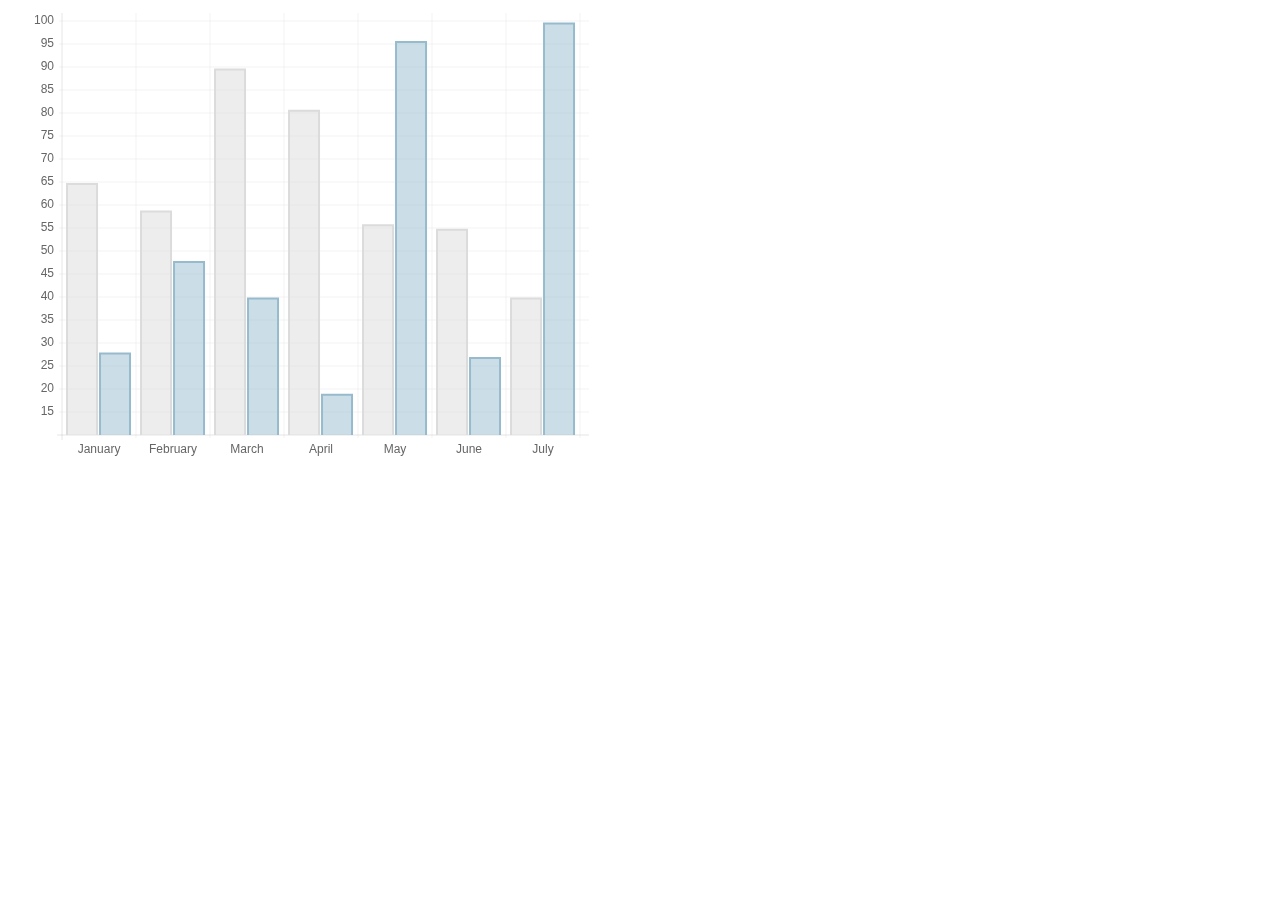
<file: Modules/Chart-js/samples/bar.html>
<!doctype html>
<html>
	<head>
		<title>Bar Chart</title>
		<script src="../Chart.js"></script>
		<meta name = "viewport" content = "initial-scale = 1, user-scalable = no">
		<style>
			canvas{
			}
		</style>
	</head>
	<body>
		<canvas id="canvas" height="450" width="600"></canvas>


	<script>

		var barChartData = {
			labels : ["January","February","March","April","May","June","July"],
			datasets : [
				{
					fillColor : "rgba(220,220,220,0.5)",
					strokeColor : "rgba(220,220,220,1)",
					data : [65,59,90,81,56,55,40]
				},
				{
					fillColor : "rgba(151,187,205,0.5)",
					strokeColor : "rgba(151,187,205,1)",
					data : [28,48,40,19,96,27,100]
				}
			]
			
		}

	var myLine = new Chart(document.getElementById("canvas").getContext("2d")).Bar(barChartData);
	
	</script>
	</body>
</html>
</file>
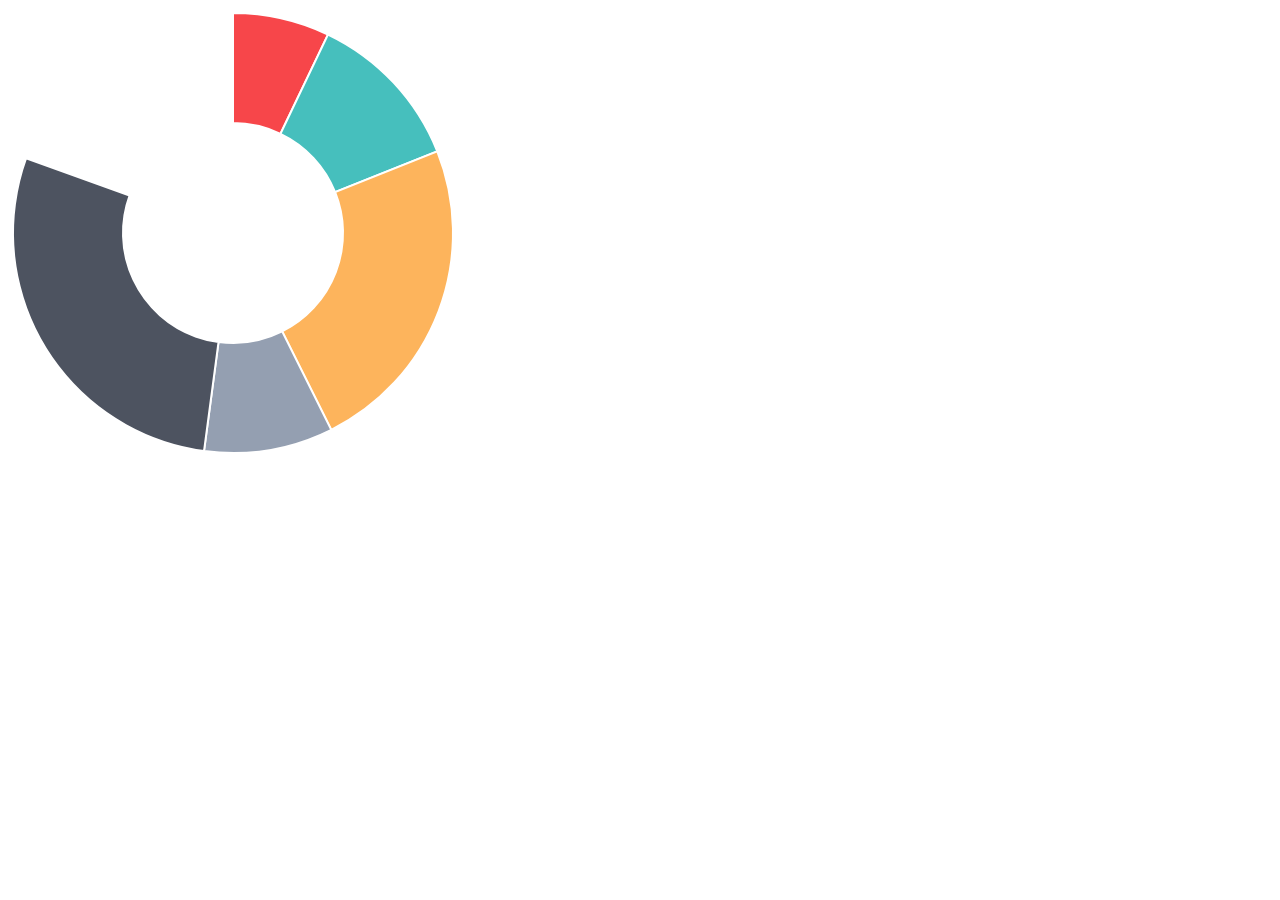
<file: Modules/Chart-js/samples/doughnut.html>
<!doctype html>
<html>
	<head>
		<title>Doughnut Chart</title>
		<script src="../Chart.js"></script>
		<meta name = "viewport" content = "initial-scale = 1, user-scalable = no">
		<style>
			canvas{
			}
		</style>
	</head>
	<body>
		<canvas id="canvas" height="450" width="450"></canvas>


	<script>

		var doughnutData = [
				{
					value: 30,
					color:"#F7464A"
				},
				{
					value : 50,
					color : "#46BFBD"
				},
				{
					value : 100,
					color : "#FDB45C"
				},
				{
					value : 40,
					color : "#949FB1"
				},
				{
					value : 120,
					color : "#4D5360"
				}
			
			];

	var myDoughnut = new Chart(document.getElementById("canvas").getContext("2d")).Doughnut(doughnutData);
	
	</script>
	</body>
</html>
</file>
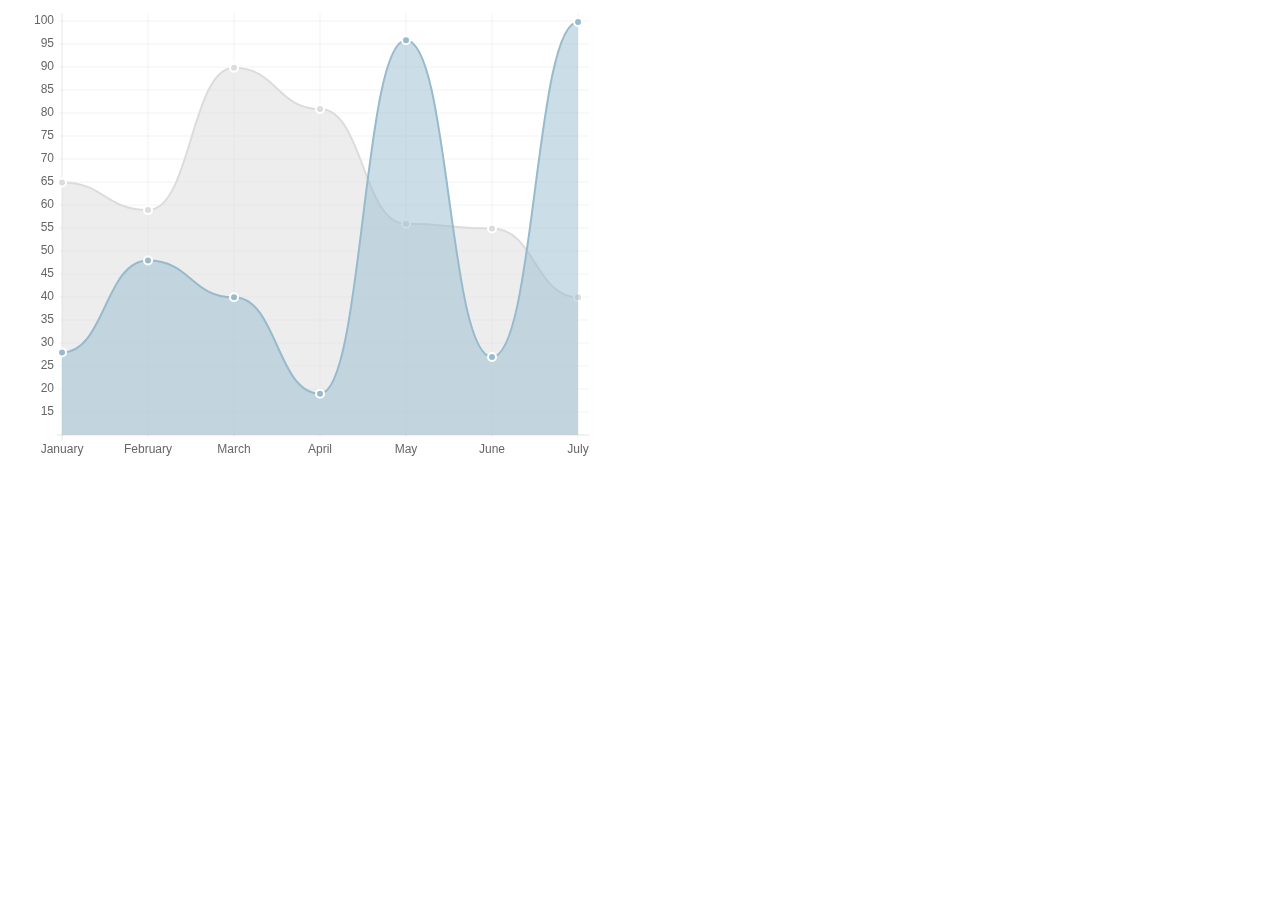
<file: Modules/Chart-js/samples/line.html>
<!doctype html>
<html>
	<head>
		<title>Line Chart</title>
		<script src="../Chart.js"></script>
		<meta name = "viewport" content = "initial-scale = 1, user-scalable = no">
		<style>
			canvas{
			}
		</style>
	</head>
	<body>
		<canvas id="canvas" height="450" width="600"></canvas>


	<script>

		var lineChartData = {
			labels : ["January","February","March","April","May","June","July"],
			datasets : [
				{
					fillColor : "rgba(220,220,220,0.5)",
					strokeColor : "rgba(220,220,220,1)",
					pointColor : "rgba(220,220,220,1)",
					pointStrokeColor : "#fff",
					data : [65,59,90,81,56,55,40]
				},
				{
					fillColor : "rgba(151,187,205,0.5)",
					strokeColor : "rgba(151,187,205,1)",
					pointColor : "rgba(151,187,205,1)",
					pointStrokeColor : "#fff",
					data : [28,48,40,19,96,27,100]
				}
			]
			
		}

	var myLine = new Chart(document.getElementById("canvas").getContext("2d")).Line(lineChartData);
	
	</script>
	</body>
</html>
</file>
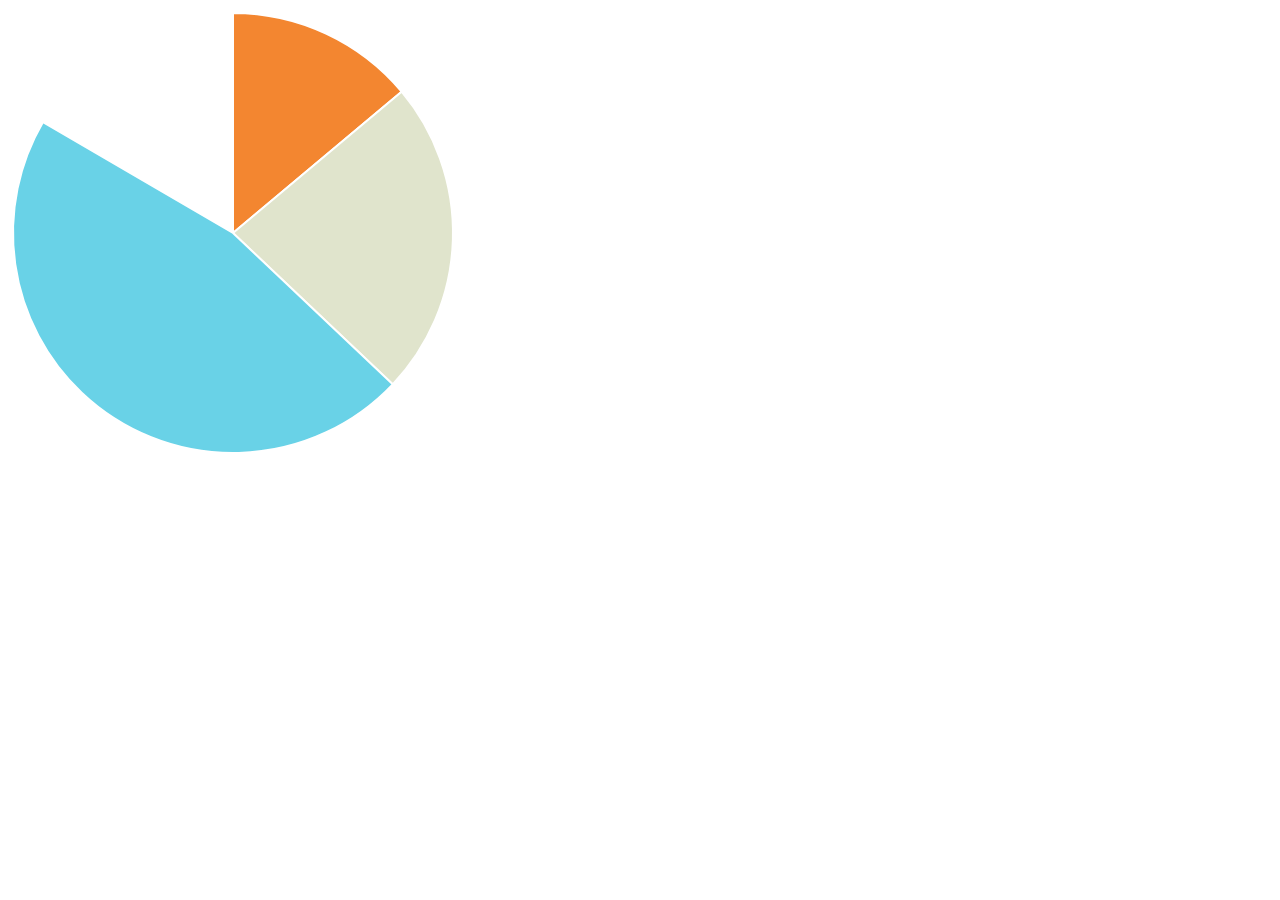
<file: Modules/Chart-js/samples/pie.html>
<!doctype html>
<html>
	<head>
		<title>Radar Chart</title>
		<script src="../Chart.js"></script>
		<meta name = "viewport" content = "initial-scale = 1, user-scalable = no">
		<style>
			canvas{
			}
		</style>
	</head>
	<body>
		<canvas id="canvas" height="450" width="450"></canvas>


	<script>

		var pieData = [
				{
					value: 30,
					color:"#F38630"
				},
				{
					value : 50,
					color : "#E0E4CC"
				},
				{
					value : 100,
					color : "#69D2E7"
				}
			
			];

	var myPie = new Chart(document.getElementById("canvas").getContext("2d")).Pie(pieData);
	
	</script>
	</body>
</html>
</file>
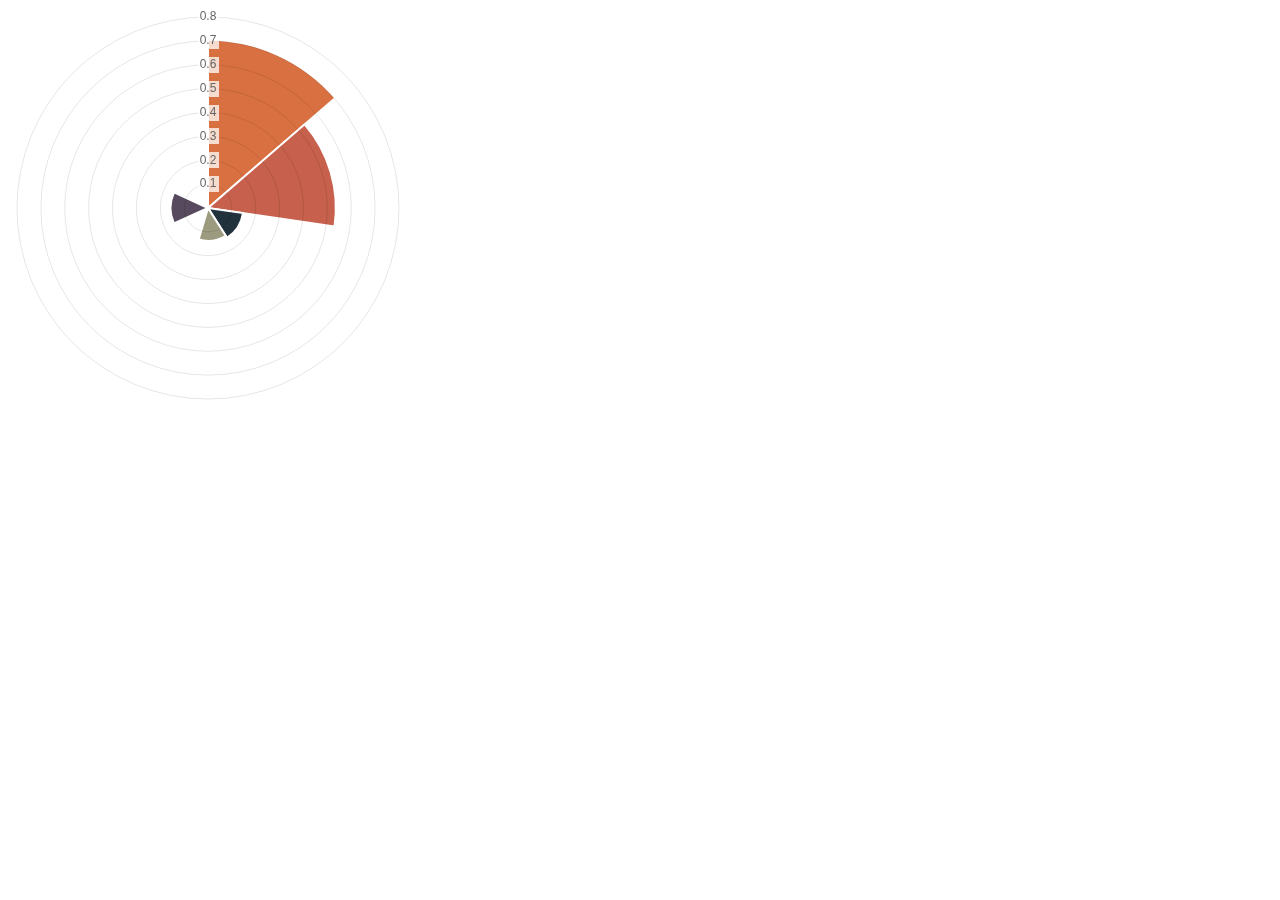
<file: Modules/Chart-js/samples/polarArea.html>
<!doctype html>
<html>
	<head>
		<title>Polar Area Chart</title>
		<script src="../Chart.js"></script>
		<meta name = "viewport" content = "initial-scale = 1, user-scalable = no">
		<style>
		</style>
	</head>
	<body>
		<canvas id="canvas" height="400" width="400"></canvas>


	<script>
	var chartData = [
			{
				value : Math.random(),
				color: "#D97041"
			},
			{
				value : Math.random(),
				color: "#C7604C"
			},
			{
				value : Math.random(),
				color: "#21323D"
			},
			{
				value : Math.random(),
				color: "#9D9B7F"
			},
			{
				value : Math.random(),
				color: "#7D4F6D"
			},
			{
				value : Math.random(),
				color: "#584A5E"
			}
		];
	var myPolarArea = new Chart(document.getElementById("canvas").getContext("2d")).PolarArea(chartData);
	</script>
	</body>
</html>
</file>
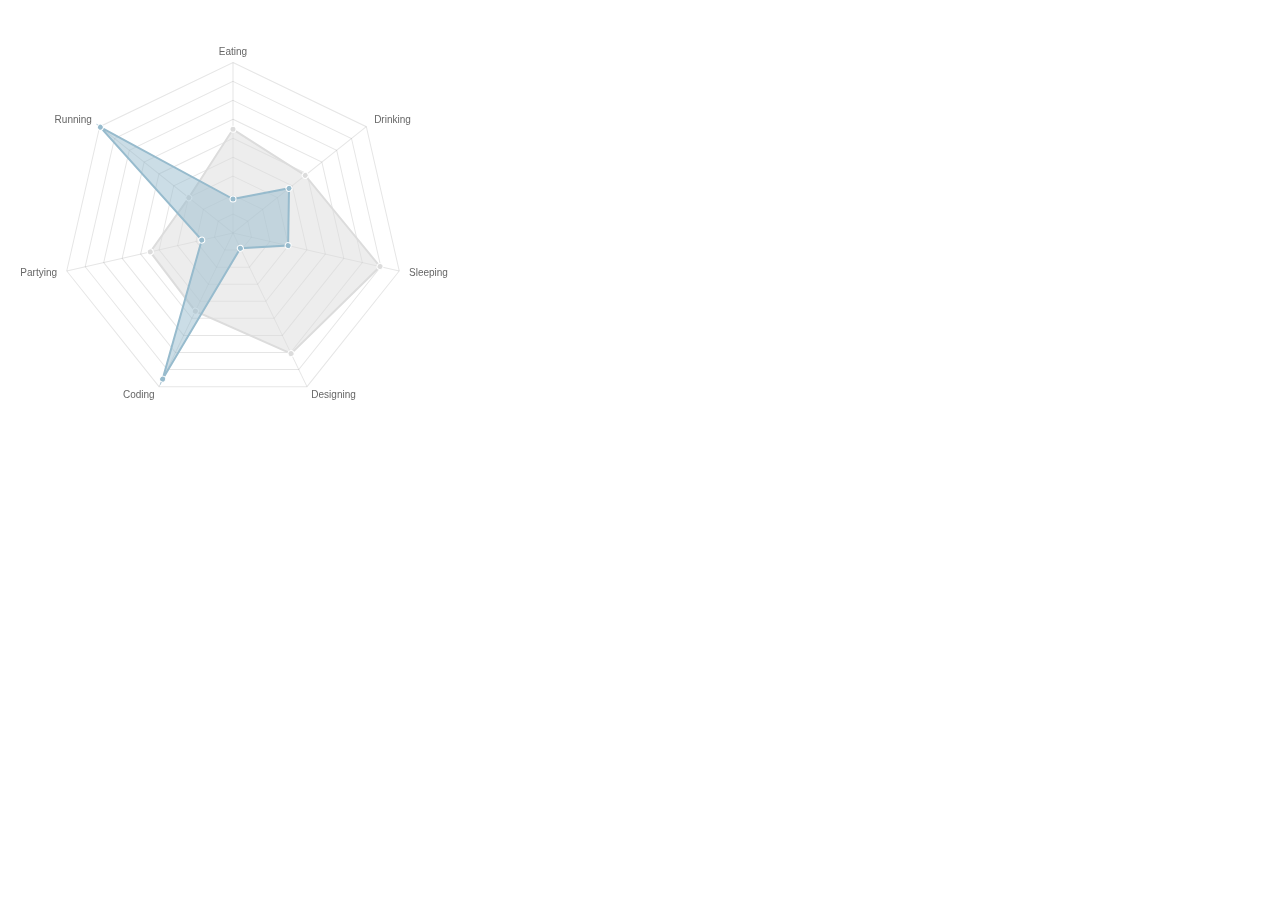
<file: Modules/Chart-js/samples/radar.html>
<!doctype html>
<html>
	<head>
		<title>Radar Chart</title>
		<script src="../Chart.js"></script>
		<meta name = "viewport" content = "initial-scale = 1, user-scalable = no">
		<style>
			canvas{
			}
		</style>
	</head>
	<body>
		<canvas id="canvas" height="450" width="450"></canvas>


	<script>

		var radarChartData = {
			labels : ["Eating","Drinking","Sleeping","Designing","Coding","Partying","Running"],
			datasets : [
				{
					fillColor : "rgba(220,220,220,0.5)",
					strokeColor : "rgba(220,220,220,1)",
					pointColor : "rgba(220,220,220,1)",
					pointStrokeColor : "#fff",
					data : [65,59,90,81,56,55,40]
				},
				{
					fillColor : "rgba(151,187,205,0.5)",
					strokeColor : "rgba(151,187,205,1)",
					pointColor : "rgba(151,187,205,1)",
					pointStrokeColor : "#fff",
					data : [28,48,40,19,96,27,100]
				}
			]
			
		}

	var myRadar = new Chart(document.getElementById("canvas").getContext("2d")).Radar(radarChartData,{scaleShowLabels : false, pointLabelFontSize : 10});
	
	</script>
	</body>
</html>
</file>
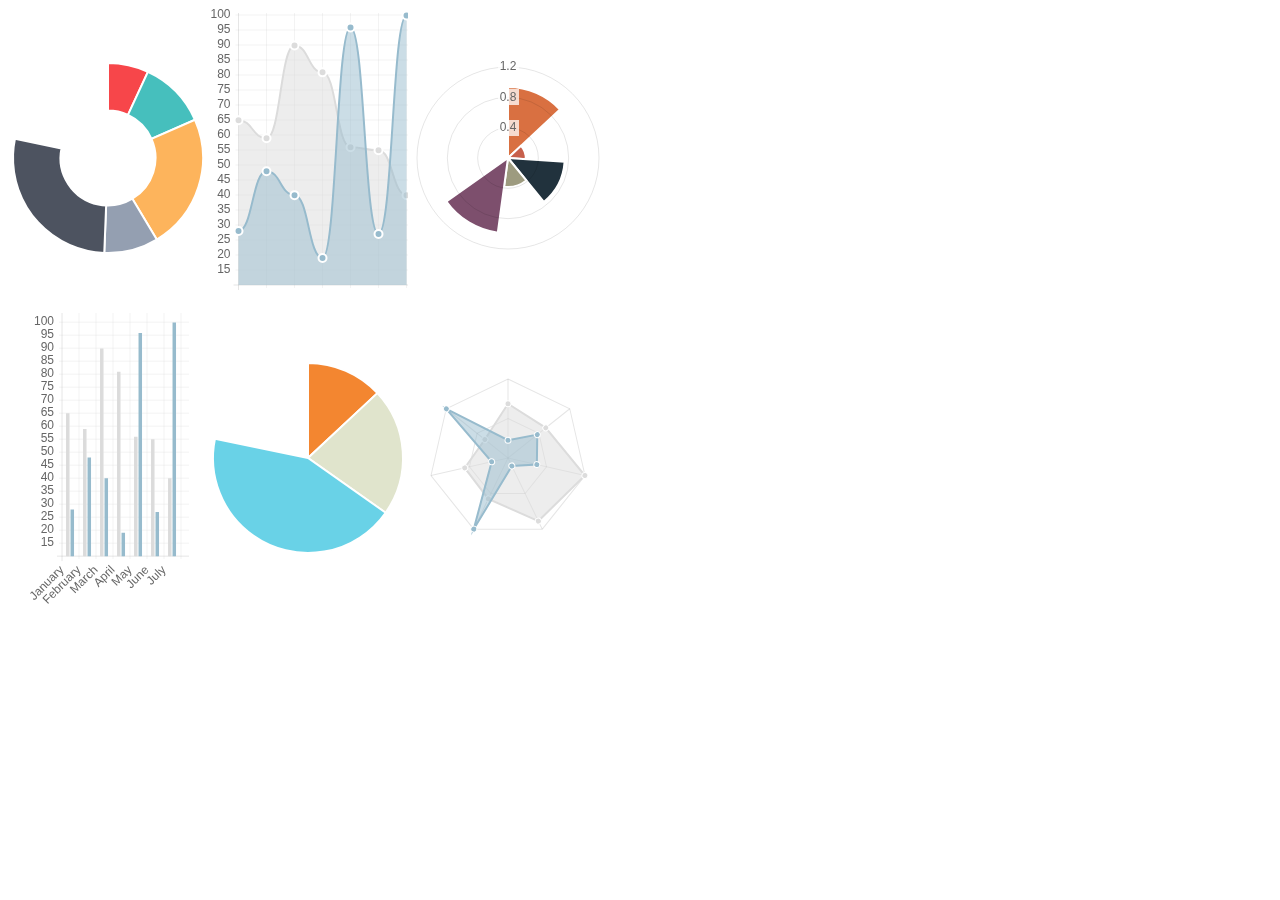
<file: Modules/Chart-js/samples/sixup.html>
<!doctype html>
<html>
	<head>
		<title>Doughnut Chart</title>
		<script src="../Chart.js"></script>
		<meta name = "viewport" content = "initial-scale = 1, user-scalable = no">
		<style>
			canvas{
				float: left;
			}
		</style>
	</head>
	<body>
		<div style="width:600px;height:600px;">
			<canvas id="doughnut" height="300" width="200"></canvas>
			<canvas id="line" height="300" width="200"></canvas>
			<canvas id="polarArea" height="300" width="200"></canvas>
			<canvas id="bar" height="300" width="200"></canvas>
			<canvas id="pie" height="300" width="200"></canvas>
			<canvas id="radar" height="300" width="200"></canvas>
		</div>


	<script>

		var doughnutData = [
				{
					value: 30,
					color:"#F7464A"
				},
				{
					value : 50,
					color : "#46BFBD"
				},
				{
					value : 100,
					color : "#FDB45C"
				},
				{
					value : 40,
					color : "#949FB1"
				},
				{
					value : 120,
					color : "#4D5360"
				}
			
			];
		var lineChartData = {
			labels : ["","","","","","",""],
			datasets : [
				{
					fillColor : "rgba(220,220,220,0.5)",
					strokeColor : "rgba(220,220,220,1)",
					pointColor : "rgba(220,220,220,1)",
					pointStrokeColor : "#fff",
					data : [65,59,90,81,56,55,40]
				},
				{
					fillColor : "rgba(151,187,205,0.5)",
					strokeColor : "rgba(151,187,205,1)",
					pointColor : "rgba(151,187,205,1)",
					pointStrokeColor : "#fff",
					data : [28,48,40,19,96,27,100]
				}
			]
			
		};
		var pieData = [
				{
					value: 30,
					color:"#F38630"
				},
				{
					value : 50,
					color : "#E0E4CC"
				},
				{
					value : 100,
					color : "#69D2E7"
				}
			
			];
		var barChartData = {
			labels : ["January","February","March","April","May","June","July"],
			datasets : [
				{
					fillColor : "rgba(220,220,220,0.5)",
					strokeColor : "rgba(220,220,220,1)",
					data : [65,59,90,81,56,55,40]
				},
				{
					fillColor : "rgba(151,187,205,0.5)",
					strokeColor : "rgba(151,187,205,1)",
					data : [28,48,40,19,96,27,100]
				}
			]
			
		};
	var chartData = [
			{
				value : Math.random(),
				color: "#D97041"
			},
			{
				value : Math.random(),
				color: "#C7604C"
			},
			{
				value : Math.random(),
				color: "#21323D"
			},
			{
				value : Math.random(),
				color: "#9D9B7F"
			},
			{
				value : Math.random(),
				color: "#7D4F6D"
			},
			{
				value : Math.random(),
				color: "#584A5E"
			}
		];
		var radarChartData = {
			labels : ["","","","","","",""],
			datasets : [
				{
					fillColor : "rgba(220,220,220,0.5)",
					strokeColor : "rgba(220,220,220,1)",
					pointColor : "rgba(220,220,220,1)",
					pointStrokeColor : "#fff",
					data : [65,59,90,81,56,55,40]
				},
				{
					fillColor : "rgba(151,187,205,0.5)",
					strokeColor : "rgba(151,187,205,1)",
					pointColor : "rgba(151,187,205,1)",
					pointStrokeColor : "#fff",
					data : [28,48,40,19,96,27,100]
				}
			]
			
		};
	new Chart(document.getElementById("doughnut").getContext("2d")).Doughnut(doughnutData);
	new Chart(document.getElementById("line").getContext("2d")).Line(lineChartData);
	new Chart(document.getElementById("radar").getContext("2d")).Radar(radarChartData);
	new Chart(document.getElementById("polarArea").getContext("2d")).PolarArea(chartData);
	new Chart(document.getElementById("bar").getContext("2d")).Bar(barChartData);
	new Chart(document.getElementById("pie").getContext("2d")).Pie(pieData);
	
	</script>
	</body>
</html>
</file>
